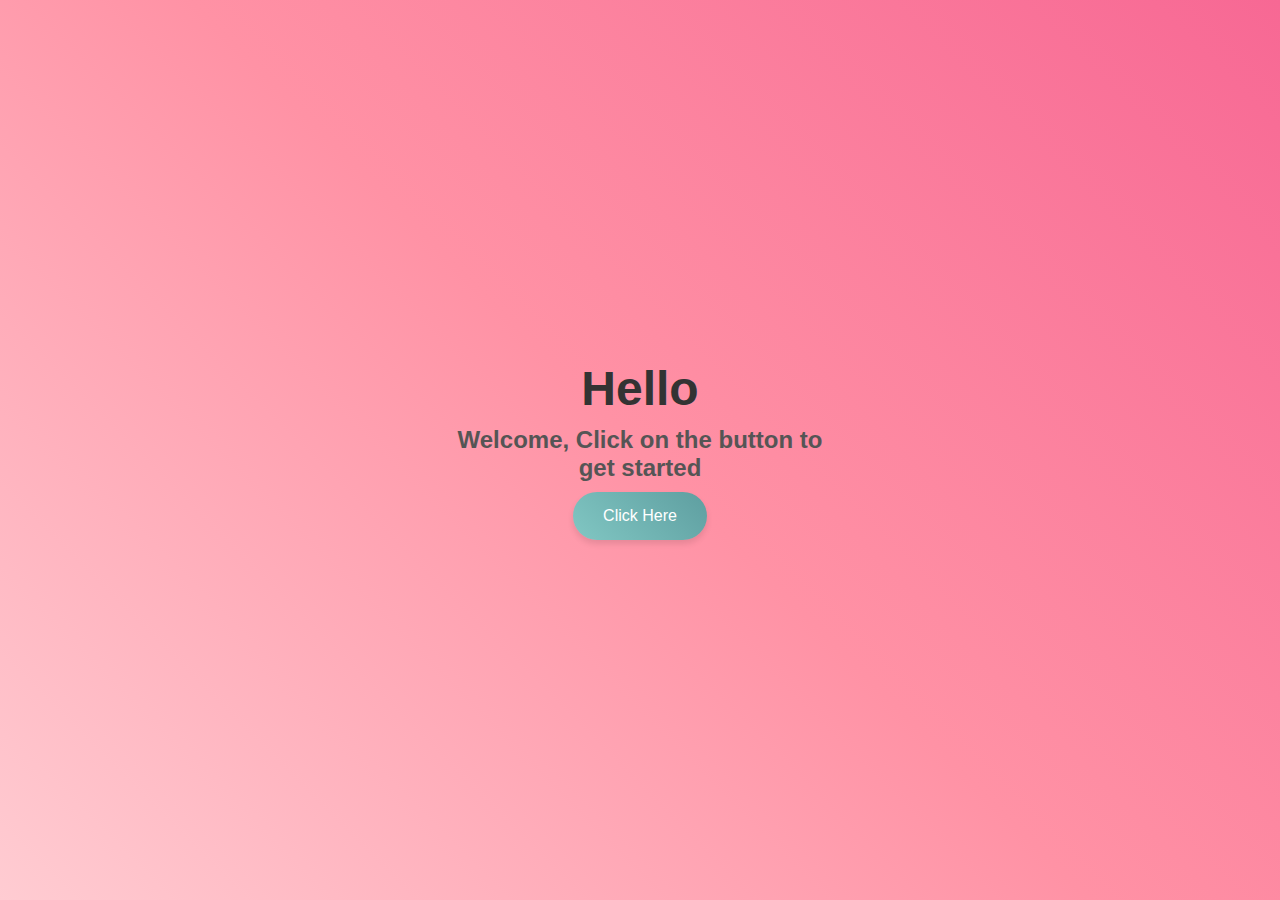
<file: index.html>
<!DOCTYPE html>
<html lang="en">

<head>
    <meta charset="UTF-8">
    <meta name="viewport" content="width=device-width, initial-scale=1.0">
    <title>For you</title>
    <link rel="stylesheet" href="styles/style.css">
</head>

<body>
    <div class="main">
        <div class="text-content">
            <h1>Hello</h1>
            <h3>Welcome, Click on the button to get started</h3>
            <button id="redirectBtn">Click Here</button>
        </div>
    </div>
    <script src="controllers/script.js"></script>
</body>

</html>
</file>
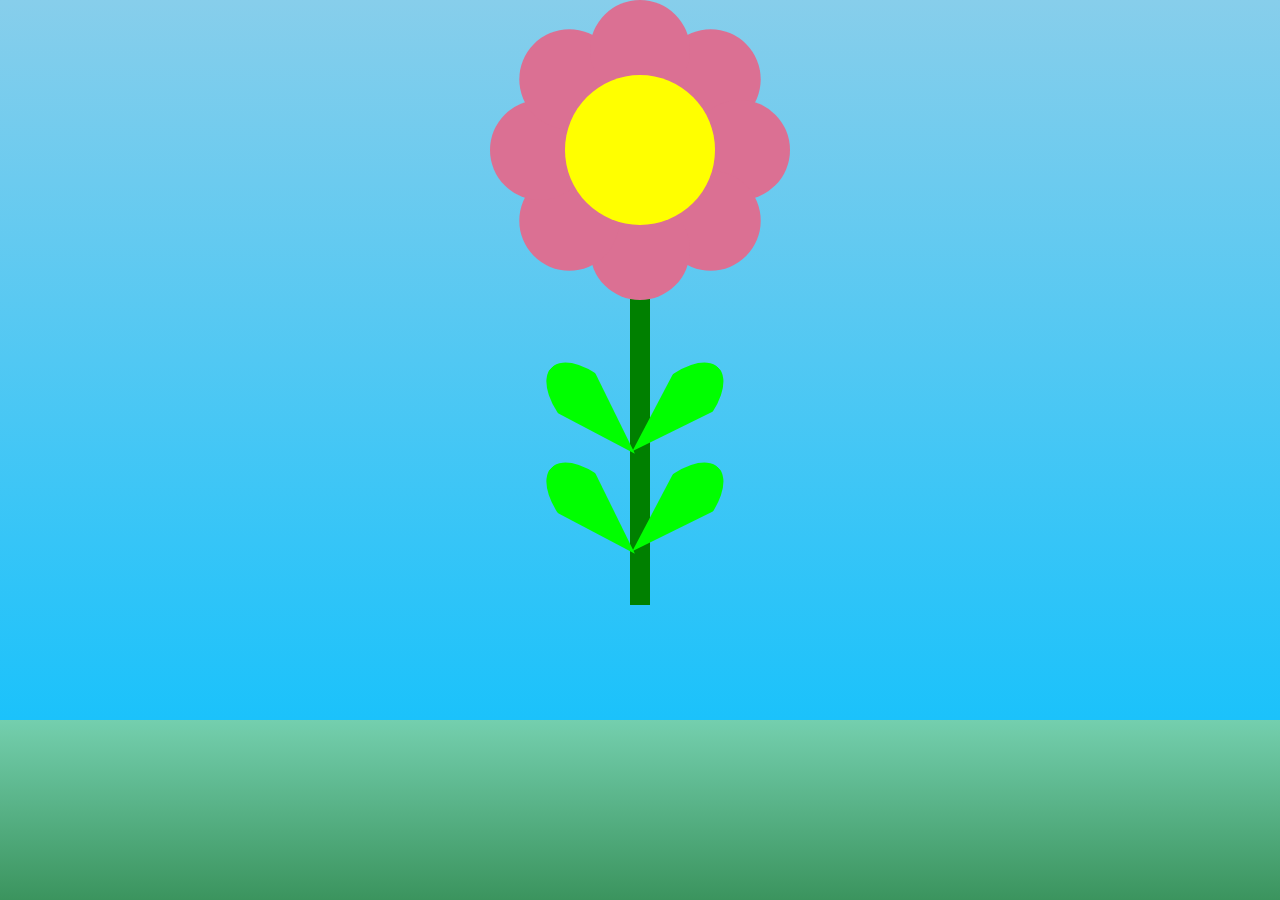
<file: templates/flowers.html>
<!DOCTYPE html>
<html lang="en">

<head>
    <meta charset="UTF-8">
    <meta name="viewport" content="width=device-width, initial-scale=1.0">
    <title>Flowers</title>
    <link rel="stylesheet" href="../styles/flowers.css">
</head>

<body>
    <div class="main">
        <div class="flower" id="flowers">
            <div class="petal" id="flowers"></div>
            <div class="petal" id="flowers"></div>
            <div class="petal" id="flowers"></div>
            <div class="petal" id="flowers"></div>
            <div class="petal" id="flowers"></div>
            <div class="petal" id="flowers"></div>
            <div class="petal" id="flowers"></div>
            <div class="petal" id="flowers"></div>
            <div class="center" id="flowers"></div>
            <div class="stem" id="flowers"></div>
            <div class="leaf-1" id="flowers"></div>
            <div class="leaf-2" id="flowers"></div>
            <div class="leaf-3" id="flowers"></div>
            <div class="leaf-4" id="flowers"></div>
        </div>
        <!-- <div class="flower-with-a-pot">
            <div class="pot">
                <div class="upper-border"></div>
                <div class="pot-structure"></div>
            </div>
        </div> -->
        <div class="grass">
        </div>
        <script src="../controllers/flowers.js"></script>
</body>

</html>
</file>
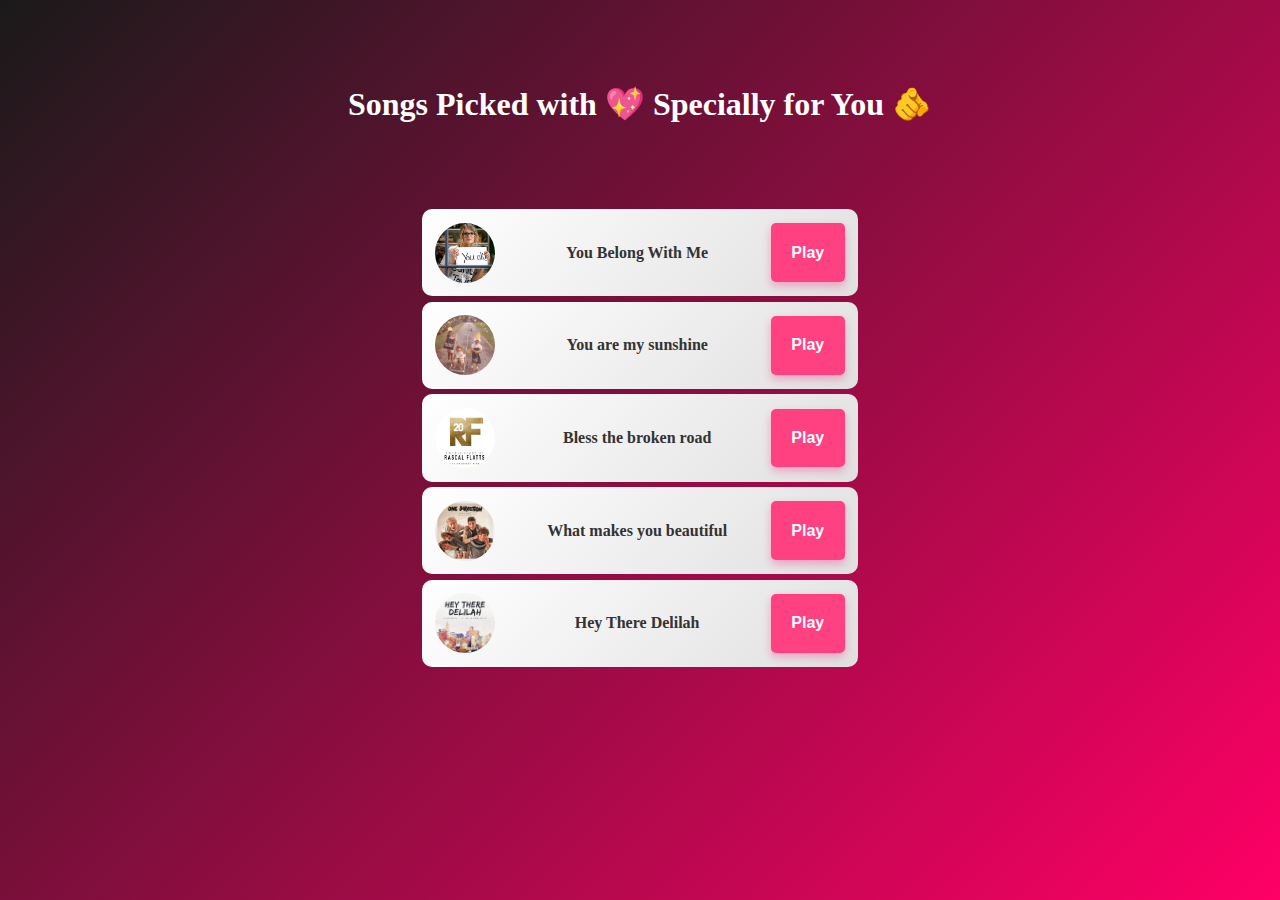
<file: templates/music.html>
<!DOCTYPE html>
<html lang="en">
<head>
    <meta charset="UTF-8">
    <meta name="viewport" content="width=device-width, initial-scale=1.0">
    <title>Playlist</title>
    <link rel="stylesheet" href="../styles/music.css">
</head>
<body>
    <div class="main">
        <div class="text-content">
            <h1>Songs Picked with 💖 Specially for You 🫵</h1>
        </div>
        <div class="songs">
            <div class="songItem">
                <img src="../songs/ybwm.jpeg" alt="na">
                <p>You Belong With Me</p>
                <button type="button" id="you-belong-with-me">Play</button>
            </div>
            <div class="songItem">
                <img src="../songs/yams.png" alt="na">
                <p>You are my sunshine</p>
                <button type="button" id="you-are-my-sunshine">Play</button>
            </div>
            <div class="songItem">
                <img src="../songs/brd.png" alt="na">
                <p>Bless the broken road</p>
                <button type="button" id="bless-broken-road">Play</button>
            </div>
            <div class="songItem">
                <img src="../songs/wmyb.jpeg" alt="na">
                <p>What makes you beautiful</p>
                <button type="button" id="what-makes-you-beautiful">Play</button>
            </div>
            <div class="songItem">
                <img src="../songs/htd.jpeg" alt="na">
                <p>Hey There Delilah</p>
                <button type="button" id="hey-there-delilah">Play</button>
            </div>
        </div>
    </div>
    <script src="../controllers/music.js"></script>
</body>
</html>
</file>
<file: styles/style.css>
body {
    margin: 0;
    font-family: 'Arial', sans-serif;
}

.main {
    height: 100vh;
    width: 100%;
    display: flex;
    flex-direction: column;
    align-items: center;
    justify-content: center;
    background: linear-gradient(45deg, #ffccd2, #ff92a5, #f76894);
}

.text-content {
    text-align: center;
    max-width: 400px;
}

.text-content h1 {
    color: #333;
    font-size: 3em;
    margin: 0;
}

.text-content h3 {
    color: #555;
    font-size: 1.5em;
    margin: 10px 0;
}

.text-content button {
    padding: 15px 30px;
    font-size: 1em;
    background: linear-gradient(45deg, #81c7c3, #5e9ea0);
    color: #fff;
    border: none;
    cursor: pointer;
    border-radius: 25px;
    transition: background 0.3s, transform 0.2s, box-shadow 0.3s;
    box-shadow: 0px 4px 6px rgba(0, 0, 0, 0.1);
}

.text-content button:hover {
    background: linear-gradient(45deg, #5e9ea0, #81c7c3);
    transform: scale(1.05);
    box-shadow: 0px 6px 8px rgba(0, 0, 0, 0.2);
}
</file>
<file: styles/flowers.css>
body {
    margin: 0;
}

.main {
    height: 100vh;
    width: 100%;
    background: linear-gradient(180deg, #87CEEB, #00BFFF);
}

.grass {
    width: 100%;
    height: 20%;
    position: absolute;
    bottom: 0;
    background: linear-gradient(180deg, #74cfae, #3b945e);
}
.flower {
    width: 100%;
    height: 300px;
    position: relative;
}

.center{
    width: 150px;
    height: 150px;
    border-radius: 50%;
    background-color: yellow;
    position: absolute;
    top: 75px;
    left: 0;
    right: 0;
    margin: auto;
    z-index: 3;
}

.petal {
    width: 100px;
    height: 100px;
    border-radius: 50%;
    position: absolute;
    top: 0;
    left: 0;
    right: 0;
    margin: auto;
    background-color: palevioletred;
    transform-origin: center 150px;
    z-index: 2;
}

.petal:nth-child(1) {
    transform: rotate(45deg);
}

.petal:nth-child(2) {
    transform: rotate(90deg);
}

.petal:nth-child(3) {
    transform: rotate(135deg);
}

.petal:nth-child(4) {
    transform: rotate(180deg);
}

.petal:nth-child(5) {
    transform: rotate(225deg);
}

.petal:nth-child(6) {
    transform: rotate(270deg);
}

.petal:nth-child(7) {
    transform: rotate(315deg);
}

.petal:nth-child(8) {
    transform: rotate(360deg);
}

.stem{
    height: 380px;
    width: 20px;
    display: block;
    background-color: green;
    position: absolute;
    top: 225px;
    left: 50%;
    transform: translateX(-50%);
}

.leaf-1 {
    width: 60px;
    height: 120px;
    background-color: #00ff00;
    position: absolute;
    top: 450px;
    left: 50%;
    transform: translateX(10%) rotate(45deg);
    clip-path: polygon(-15% 0%, 115% 0%, 47% 100%);
    border-radius: 50% 50% 0 0;
}
.leaf-2{
    width: 60px;
    height: 120px;
    background-color: #00ff00;
    position: absolute;
    top: 450px;
    left: 50%;
    transform:translateX(-127%) rotate(-45deg);
    clip-path: polygon(-15% 0%, 115% 0%, 47% 100%);
    border-radius: 50% 50% 0 0;
}
.leaf-3{
    width: 60px;
    height: 120px;
    background-color: #00ff00;
    position: absolute;
    top: 350px;
    left: 50%;
    transform: translateX(-127%) rotate(-45deg);
    clip-path: polygon(-15% 0%, 115% 0%, 47% 100%);
    border-radius: 50% 50% 0 0;
}
.leaf-4{
    width: 60px;
    height: 120px;
    background-color: #00ff00;
    position: absolute;
    top: 350px;
    left: 50%;
    transform: translateX(10%) rotate(45deg);
    clip-path: polygon(-15% 0%, 115% 0%, 47% 100%);
    border-radius: 50% 50% 0 0;
}

.pot{
    transform: translate(25%, 100%);  
    display: flex;
    flex-direction: column; 
    justify-content: center;
    align-items: center;
}
.pot-structure{
    width: 100px;
    height: 130px;
    background-color: burlywood;
}
.upper-border{
    width: 150px;
    height: 50px;
    background-color: rgb(237, 165, 71);
}
</file>
<file: styles/music.css>
body {
  margin: 0;
}

.main {
  background: linear-gradient(135deg, #1a1a1a, #ff0066);
  width: 100%;
  height: 100vh;
  display: flex;
  flex-direction: column;
  align-items: center;
}
.songs{
    display: flex;
    flex-direction: column;
    align-items: center;
    justify-content: center;
}
.text-content {
  color: white;
  padding: 5%;
}

.songItem {
  display: flex;
  align-items: center;
  justify-content: space-between;
  background: linear-gradient(135deg, #fff, #e0e0e0);
  color: #333;
  padding: 5%;
  border-radius: 10px;
  margin-bottom: 2%;
  width: 150%; 
}

.songItem img {
  border-radius: 50%;
  width: 60px;
  height: 60px;
  margin-right: 2%;
}

.songItem p {
  margin: 0;
  font-size: 16px;
  font-weight: bold;
}

.songItem button {
  background-color: #ff4081;
  color: #fff;
  border: none;
  padding: 5%;
  border-radius: 5px;
  cursor: pointer;
  font-size: 16px;
  font-weight: bold;
  transition: background-color 0.3s ease, color 0.3s ease, box-shadow 0.3s ease;
  box-shadow: 0 4px 8px rgba(255, 0, 102, 0.3);
}

.songItem button:hover {
  background-color: #fff;
  color: #ff4081;
  box-shadow: 0 6px 12px rgba(255, 0, 102, 0.4);
}
</file>
